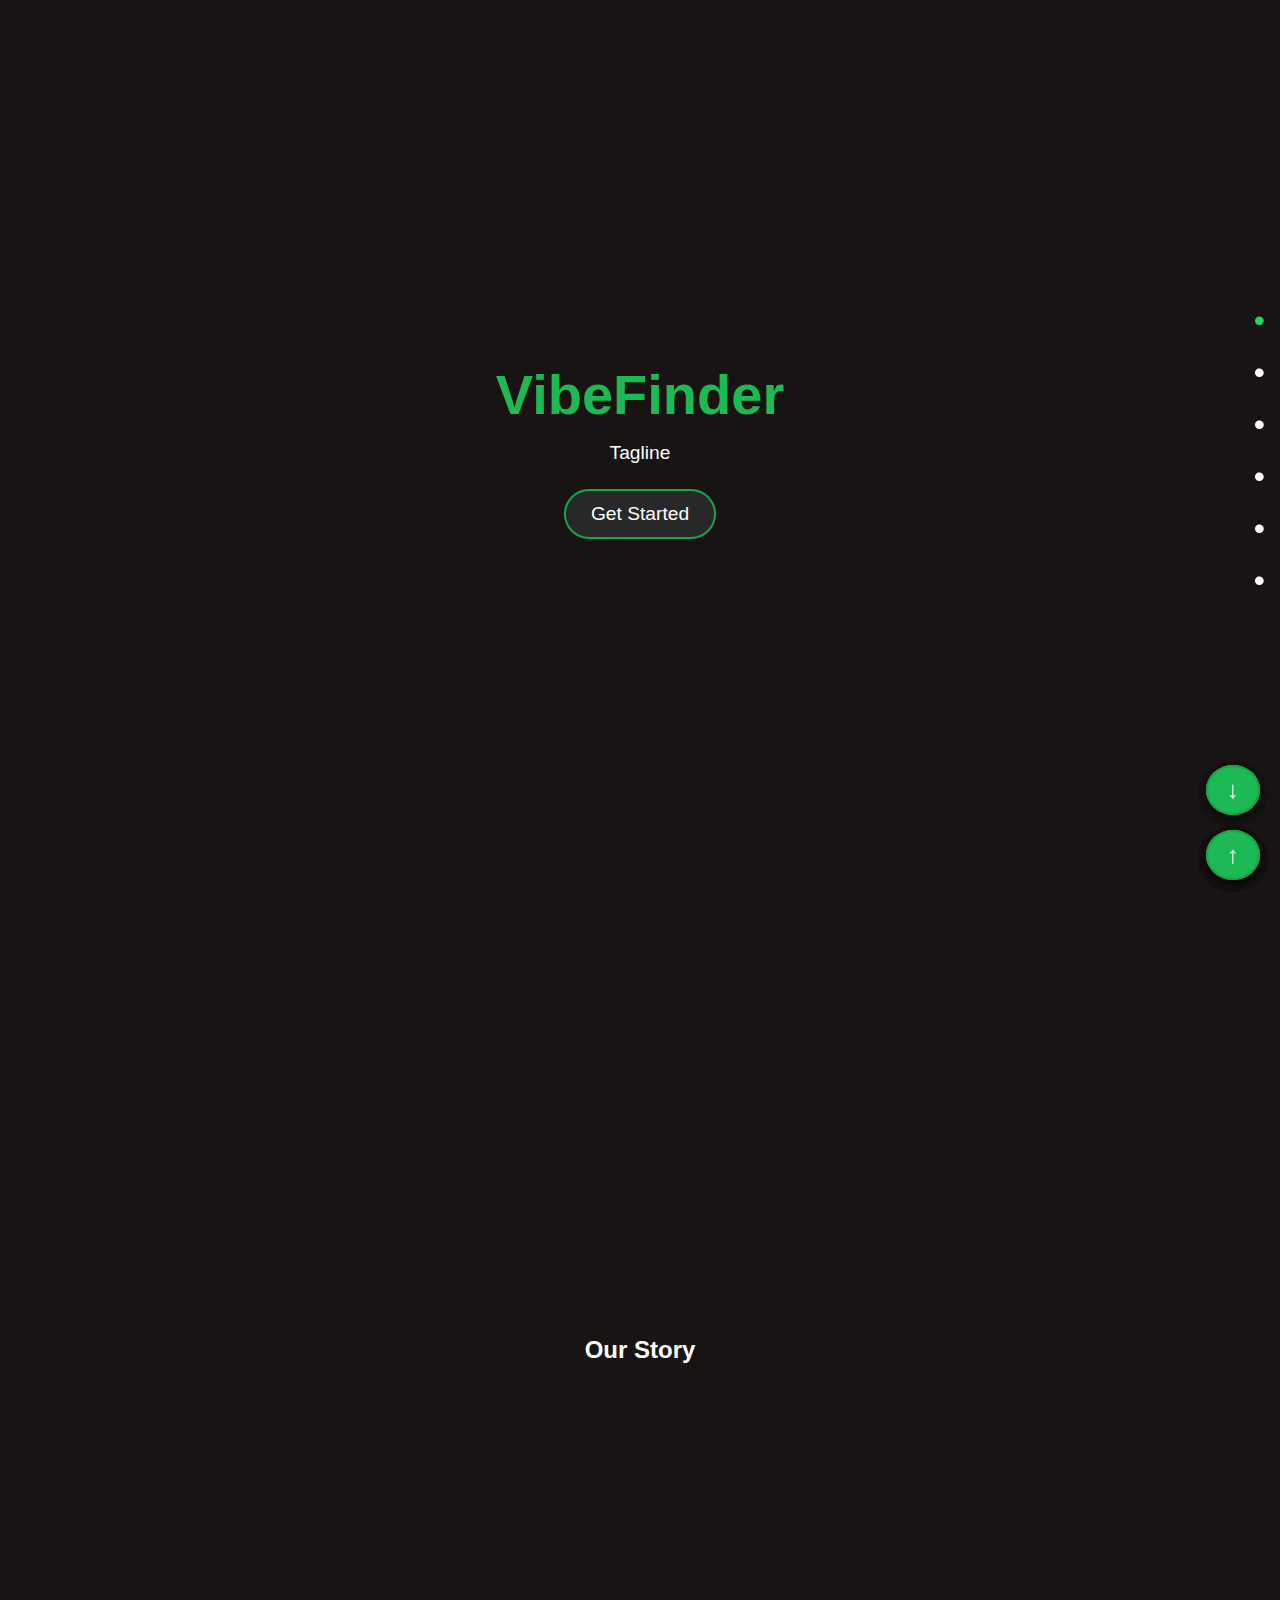
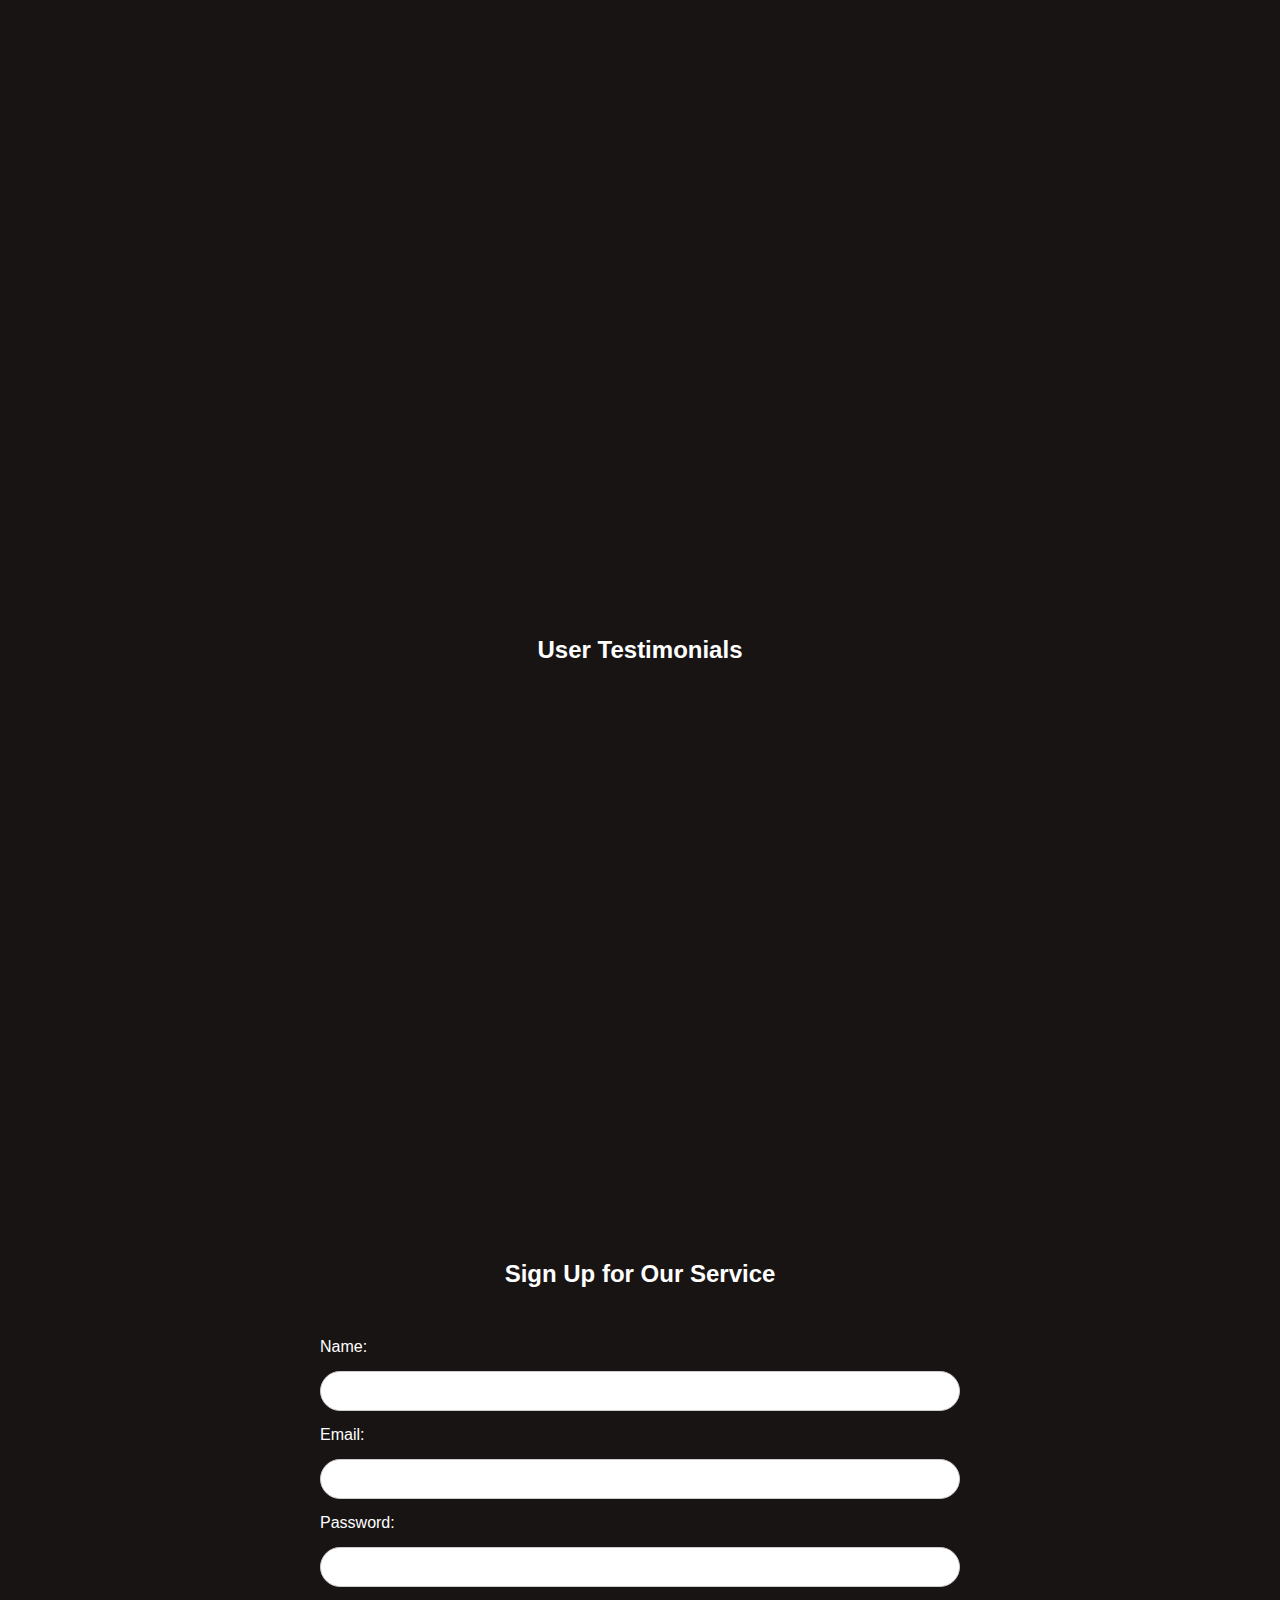
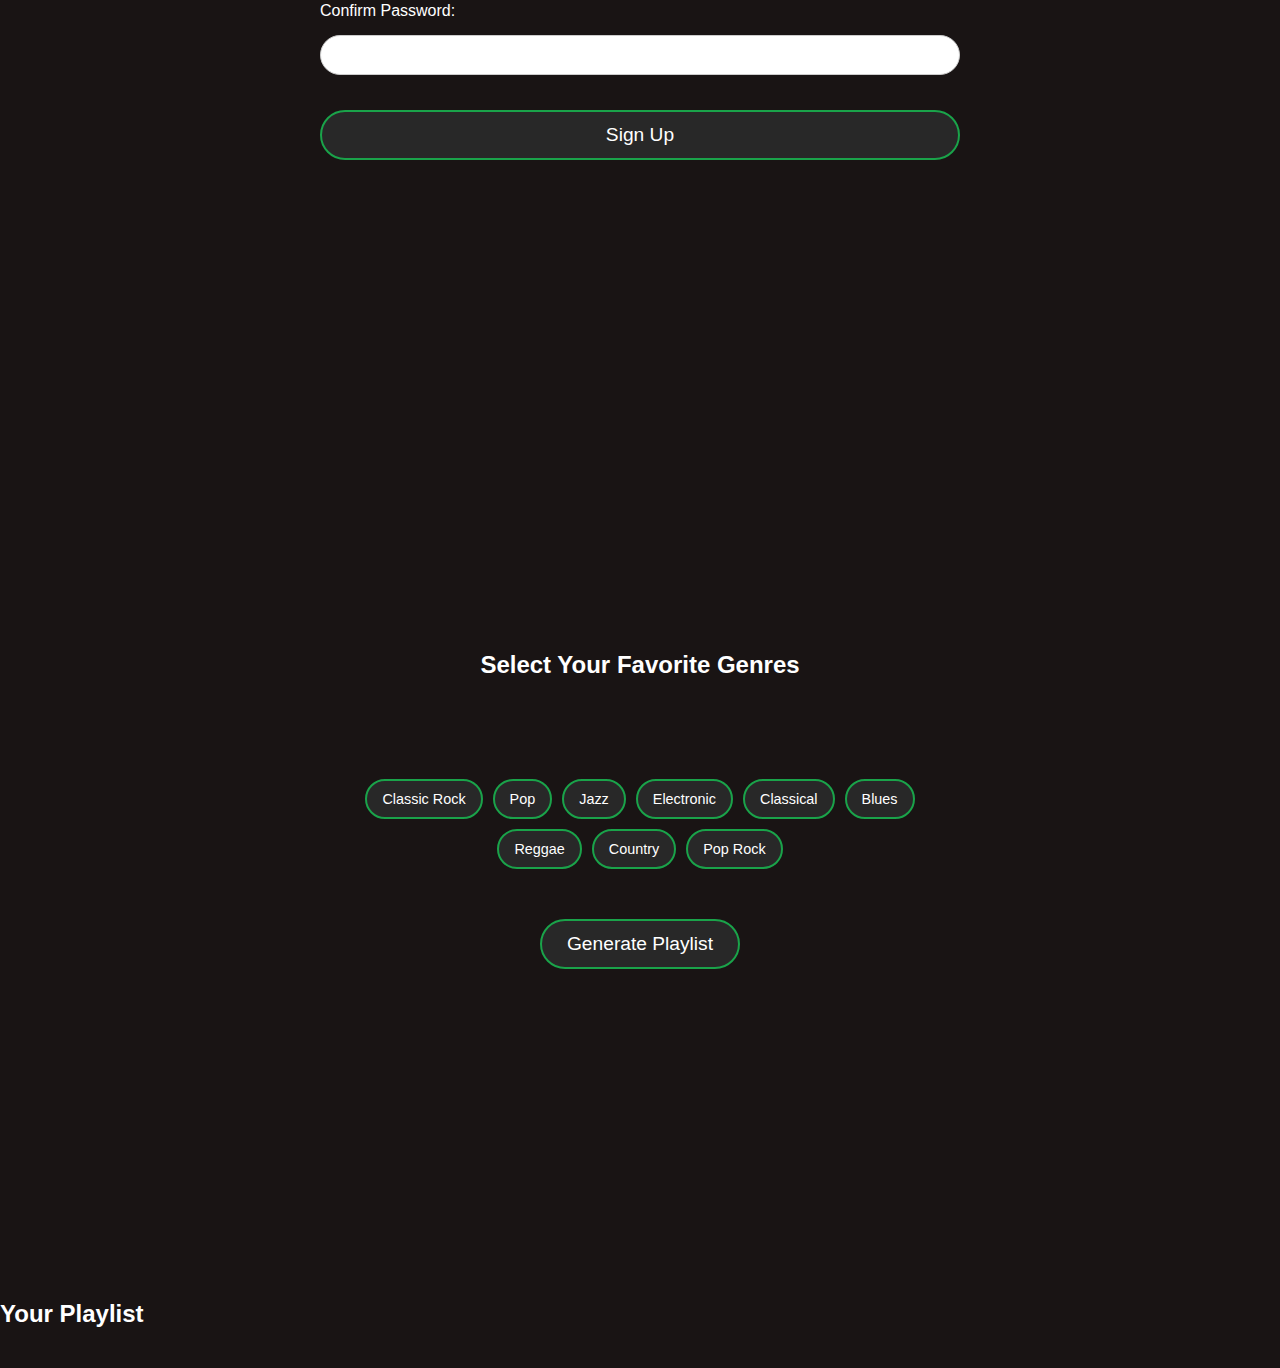
<file: index.html>
<!DOCTYPE html>
<html>
    <head>
        <meta charset="utf-8" />
        <meta name="viewport" content="width=device-width, initial-scale=1.0" />

        <title>Playlist Generator</title>
        <link rel="stylesheet" href="style.css">
    </head>

    <body>

        <div class="side-dots">
            <span>•</span>
            <span>•</span>
            <span>•</span>
            <span>•</span>
            <span>•</span>
            <span>•</span>
        </div>

        <section id="header-section" class="section">
            <div class="header-content">
                <h1>VibeFinder</h1>
                <p>Tagline</p>
                <button onclick="scrollToSection('signup-section')">Get Started</button>
            </div>

            <div class="nav-arrows">
                <button class="arrow down">↓</button>
            </div>
        </section>

        <section id="story-section" class="section">
            <h2>Our Story</h2>
            <div class="nav-arrows">
                <button class="arrow down">↓</button>
                <button class="arrow up">↑</button>     
            </div>
        </section>

        <section id="testimonials-section" class="section">
            <h2>User Testimonials</h2>
            <div class="nav-arrows">
                <button class="arrow down">↓</button>
                <button class="arrow up">↑</button>     
            </div>
        </section>

        <section id="signup-section" class="section">
            <h2>Sign Up for Our Service</h2>
            <form id="signup-form">
                <label for="name">Name:</label>
                <input type="text" id="name" name="name" required>

                <label for="email">Email:</label>
                <input type="email" id="email" name="email" required>

                <label for="password">Password:</label>
                <input type="password" id="password" name="password" required>

                <label for="password">Confirm Password:</label>
                <input type="password" id="confirm-password" name="confirm-password" required>

                <button type="submit" onclick="scrollToSection('genre-section')">Sign Up</button>
            </form>
            <div class="nav-arrows">
                <button class="arrow down">↓</button>
                <button class="arrow up">↑</button>     
            </div>
        </section>

        <section id="genre-section" class="section">
            <h2>Select Your Favorite Genres</h2>
            <form id="genre-form">
                <div id="genre-pills">
                    <span class="genre-pill" data-value="classic_rock">Classic Rock</span>
                    <span class="genre-pill" data-value="pop">Pop</span>
                    <span class="genre-pill" data-value="jazz">Jazz</span>
                    <span class="genre-pill" data-value="electronic">Electronic</span>
                    <span class="genre-pill" data-value="classical">Classical</span>
                    <span class="genre-pill" data-value="blues">Blues</span>
                    <span class="genre-pill" data-value="reggae">Reggae</span>
                    <span class="genre-pill" data-value="country">Country</span>
                    <span class="genre-pill" data-value="pop_rock">Pop Rock</span>
                </div>
                <button type="button" onclick="generatePlaylist()">Generate Playlist</button>
            </form>
            <div class="nav-arrows">
                <button class="arrow down">↓</button>
                <button class="arrow up">↑</button>   
            </div>
        </section>

        <section id="playlist-section">
            <h2>Your Playlist</h2>
            <div id="playlist-container"></div>
            <div class="nav-arrows">
                <button class="arrow up">↑</button>   
            </div>
        </section>

        <script src="script.js"></script>
    </body>
</html>
</file>
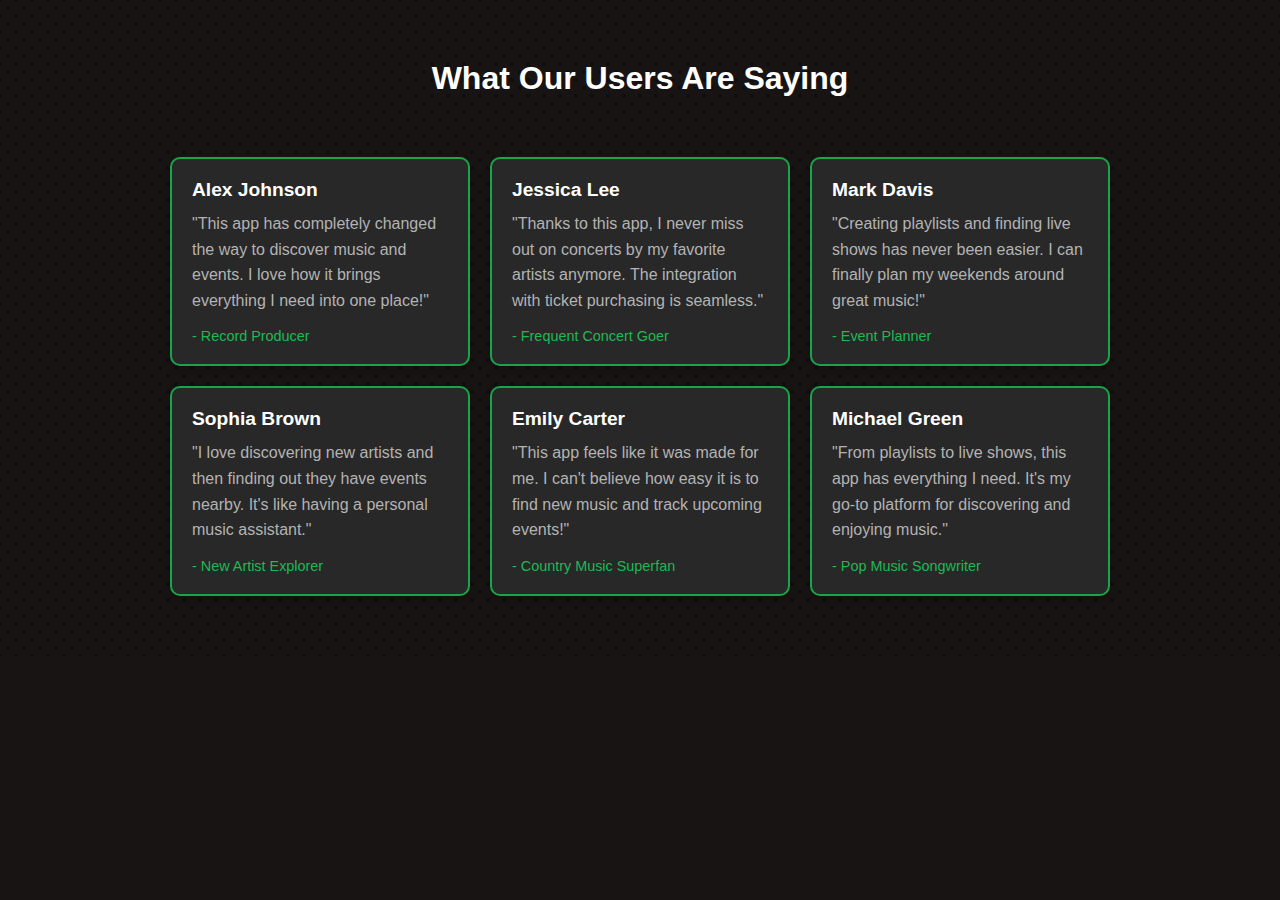
<file: testimonials.html>
<!DOCTYPE html>
<html lang="en">
    <head>
        <meta charset="UTF-8">
        <meta name="viewport" content="width=device-width, initial-scale=1.0">
        <title>User Testimonials</title>
        <link rel="stylesheet" href="css/base.css">
        <style>
            body {
                background-color: var(--background-color);
                color: var(--text-color);
                background-image: radial-gradient(
                    circle at center,
                    #0f0f0f 0.15rem,
                    transparent 0
                ),
                radial-gradient(circle at center, #0f0f0f 0.15rem, transparent 0);
                background-size: 1rem 1rem;
                background-position: 0 0, 0.5rem 0.5rem;
            }
            .testimonial-section {
                color: var(--text-color);
                padding: 60px 20px;
                text-align: center;
            }
            .testimonial-section h2 {
                font-size: 2.0rem;
                color: var(--secondary-color);
                margin-bottom: 60px;
            }
            .testimonial-container {
                display: flex;
                flex-wrap: wrap;
                justify-content: center;
                gap: 20px;
                max-width: 1200px;
                margin: 0 auto;
            }
            .testimonial-card {
                background-color: var(--dark-gray);
                border: 2px solid var(--border-color);
                border-radius: 10px;
                box-shadow: var(--box-shadow);
                padding: 20px;
                width: 300px;
                text-align: left;
                transition: transform var(--transition), box-shadow var(--transition);
            }
            .testimonial-card:hover {
                transform: translateY(-10px);
                box-shadow: 0 10px 20px rgba(0, 0, 0, 0.3);
            }
            .testimonial-card h3 {
                font-size: 1.2rem;
                color: var(--text-color);
                margin-bottom: 10px;
            }
            .testimonial-card p {
                font-size: 1rem;
                color: var(--light-gray);
                line-height: 1.6;
            }
            .testimonial-card span {
                display: block;
                font-size: 0.9rem;
                color: var(--primary-color);
                margin-top: 15px;
            }
        </style>
    </head>
    <body>
        <section class="testimonial-section">
            <h2>What Our Users Are Saying</h2>
            <div class="testimonial-container">
                <div class="testimonial-card">
                    <h3>Alex Johnson</h3>
                    <p>"This app has completely changed the way to discover music and events. I love how it brings everything I need into one place!"</p>
                    <span>- Record Producer</span>
                </div>

                <div class="testimonial-card">
                    <h3>Jessica Lee</h3>
                    <p>"Thanks to this app, I never miss out on concerts by my favorite artists anymore. The integration with ticket purchasing is seamless."</p>
                    <span>- Frequent Concert Goer</span>
                </div>

                <div class="testimonial-card">
                    <h3>Mark Davis</h3>
                    <p>"Creating playlists and finding live shows has never been easier. I can finally plan my weekends around great music!"</p>
                    <span>- Event Planner</span>
                </div>

                <div class="testimonial-card">
                    <h3>Sophia Brown</h3>
                    <p>"I love discovering new artists and then finding out they have events nearby. It's like having a personal music assistant."</p>
                    <span>- New Artist Explorer</span>
                </div>

                <div class="testimonial-card">
                    <h3>Emily Carter</h3>
                    <p>"This app feels like it was made for me. I can't believe how easy it is to find new music and track upcoming events!"</p>
                    <span>- Country Music Superfan</span>
                </div>

                <div class="testimonial-card">
                    <h3>Michael Green</h3>
                    <p>"From playlists to live shows, this app has everything I need. It's my go-to platform for discovering and enjoying music."</p>
                    <span>- Pop Music Songwriter</span>
                </div>
            </div>
        </section>
    </body>
</html>
</file>
<file: style.css>
/* Root Variables */
:root {
  --primary-color: #1db954;
  --secondary-color: #ffffff;
  --background-color: #191414;
  --text-color: #ffffff;
  --light-gray: #b3b3b3;
  --dark-gray: #282828;
  --hover-color: #1ed760;
  --border-color: #1aa34a;
  --box-shadow: 0 4px 8px rgba(0, 0, 0, 0.2);
  --transition: 0.2s ease-in-out;
}

/* Global Reset and General Styles */
* {
  margin: 0;
  padding: 0;
  box-sizing: border-box;
}

body,
html {
  font-family: "Circular Std", "Helvetica Neue", Arial, sans-serif;
  width: 100%;
  overflow-x: hidden;
  background: var(--background-color);
  color: var(--text-color);
}

.section {
  padding: 50px 20px;
  max-width: 1200px;
  min-height: 100vh;
  margin: 0 auto;
  display: flex;
  justify-content: center;
  align-items: center;
  text-align: center;
  overflow-x: hidden;
  transition: box-shadow var(--transition);
  flex-direction: column;
}

button {
  position: relative;
  overflow: hidden;
  padding: 12px 25px;
  font-size: 1.2rem;
  color: var(--text-color);
  background-color: var(--dark-gray);
  border: 2px solid var(--border-color);
  border-radius: 30px;
  cursor: pointer;
  transition: background-color var(--transition), color var(--transition),
    box-shadow var(--transition), transform var(--transition);
  z-index: 1;
}

button::before {
  content: "";
  position: absolute;
  top: 0;
  left: 0;
  bottom: 0;
  right: 0;
  z-index: -1;
  background-color: var(--primary-color);
  transition: transform 400ms ease-in-out;
  transform: scaleX(0);
  transform-origin: left;
}

button:hover::before {
  transform: scaleX(1);
  transition: transform var(--transition);
}

button:hover {
  color: var(--white);
}

/* Header Section */
#header-section {
  display: flex;
  justify-content: center;
  align-items: center;
  flex-direction: column;
}

.header-content h1 {
  font-size: 3.5rem;
  font-weight: bold;
  margin-bottom: 15px;
  color: var(--primary-color);
}

.header-content p {
  font-size: 1.2rem;
  max-width: 600px;
  margin-bottom: 25px;
  color: var(--text-color);
}

/* Navigation Arrows */
.nav-arrows {
  position: fixed;
  bottom: 20px;
  right: 20px;
  display: flex;
  flex-direction: column;
  gap: 15px;
  z-index: 10;
  justify-content: center;
  align-items: center;
}

.arrow {
  font-size: 1.5rem;
  width: 50px;
  height: 50px;
  display: flex;
  justify-content: center;
  align-items: center;
  border: 2px solid var(--border-color);
  border-radius: 50%;
  background-color: var(--primary-color);
  color: var(--text-color);
  cursor: pointer;
  box-shadow: var(--box-shadow);
  transition: transform var(--transition), box-shadow var(--transition);
}

.arrow:hover {
  transform: scale(1.05);
  box-shadow: 0 8px 16px rgba(0, 0, 0, 0.3);
}

/* Side Navigation Dots */
.side-dots {
  position: fixed;
  top: 50%;
  right: 15px;
  transform: translateY(-50%);
  display: flex;
  flex-direction: column;
  gap: 15px;
  z-index: 1000;
}

.side-dots span {
  font-size: 2rem;
  color: var(--text-color);
  cursor: pointer;
  transition: color var(--transition);
}

.side-dots span:hover,
.side-dots .active {
  color: var(--hover-color);
}

/* Sign-Up Section */
#signup-form {
  display: flex;
  flex-direction: column;
  margin: 20px auto 50px auto;
  width: 90%;
  max-width: 700px;
  gap: 15px;
  padding: 30px;
}

#signup-form label {
  font-size: 1rem;
  color: var(--text-color);
  text-align: left;
}

#signup-form input {
  padding: 10px;
  font-size: 1rem;
  border: 1px solid #ccc;
  border-radius: 30px;
  outline: none;
  background-color: var(--secondary-color);
  transition: border-color var(--transition), box-shadow var(--transition);
}

#signup-form input:focus {
  border-color: var(--primary-color);
  box-shadow: 0 0 10px var(--primary-color);
}

#signup-form button {
  margin-top: 20px;
}

/* Genre Section */
#genre-form {
  display: flex;
  flex-direction: column;
  justify-content: center;
  align-items: center;
  margin: 20px auto 50px auto;
  width: 90%;
  max-width: 700px;
  padding: 30px;
}

#genre-pills {
  display: flex;
  flex-wrap: wrap;
  gap: 10px;
  margin-top: 50px;
  margin-bottom: 50px;
  justify-content: center;
  align-items: center;
  max-width: 100%;
  padding: 0 10px;
}

.genre-pill {
  position: relative;
  overflow: hidden;
  background-color: var(--dark-gray);
  padding: 10px 15px;
  border-radius: 30px;
  border: solid 2px var(--border-color);
  font-size: 0.9rem;
  cursor: pointer;
  transition: background-color var(--transition), color var(--transition),
    box-shadow var(--transition), transform var(--transition);
  z-index: 1;
  text-align: center;
}

.genre-pill::before {
  content: "";
  position: absolute;
  top: 0;
  left: 0;
  bottom: 0;
  right: 0;
  z-index: -1;
  background-color: var(--primary-color);
  transition: transform 400ms ease-in-out;
  transform: scaleX(0);
  transform-origin: left;
}

.genre-pill:hover::before,
.genre-pill.selected::before {
  transform: scaleX(1);
}

.genre-pill:hover,
.genre-pill.selected {
  color: var(--white);
  transform: scale(1.05);
}

@media (max-width: 768px) {
  .genre-pill {
    font-size: 0.8rem;
    padding: 8px 12px;
  }

  #genre-pills {
    gap: 8px;
  }
}

/* Playlist Section */
#playlist-container {
  display: grid;
  grid-template-columns: repeat(auto-fill, minmax(280px, 1fr));
  gap: 20px;
  width: 100%;
  max-width: 1000px;
  margin: 0 auto;
  padding: 20px;
}

.track {
  display: flex;
  flex-direction: column;
  align-items: center;
  background-color: var(--dark-gray);
  padding: 15px;
  border-radius: 15px;
  box-shadow: var(--box-shadow);
  transition: transform var(--transition), box-shadow var(--transition);
}

.track:hover {
  transform: scale(1.05);
  box-shadow: 0 8px 16px rgba(0, 0, 0, 0.3);
}

.album-art {
  width: 100%;
  border-radius: 10px;
  box-shadow: var(--box-shadow);
  margin-bottom: 15px;
}

.album-art:hover {
  cursor: pointer;
}

.track-info h3 {
  font-size: 1.2rem;
  margin: 10px 0 5px;
  color: var(--text-color);
  font-weight: bold;
  text-align: center;
}

.track-info p {
  font-size: 1rem;
  color: var(--light-gray);
  text-align: center;
  margin-bottom: 10px;
}

.track-info a {
  font-weight: bold;
  text-decoration: none;
  color: var(--primary-color);
  transition: color var(--transition);
}

.track-info a:hover {
  color: var(--hover-color);
  text-decoration: none;
}

/* Events Section */
#events-container {
  display: grid;
  grid-template-columns: repeat(auto-fit, minmax(280px, 1fr));
  gap: 30px;
  max-width: 1000px;
  margin: 0 auto;
  padding: 20px;
}

.event-card {
  display: flex;
  flex-direction: column;
  align-items: center;
  padding: 20px;
  border-radius: 20px;
  background-color: var(--dark-gray);
  transition: transform var(--transition), box-shadow var(--transition);
}

.event-card h3 {
  margin-bottom: 10px;
}

.event-card p {
  color: var(--light-gray);
  margin-bottom: 10px;
}

.event-card:hover {
  transform: scale(1.05);
}

.event-card a:hover {
  background-color: var(--hover-color);
  transform: scale(1.05);
}

/* No Events Card */
.no-events-card {
  text-align: center;
  background: linear-gradient(#ff9a9e, #fad0c4);
  padding: 20px;
  border-radius: 15px;
  box-shadow: 0 4px 6px rgba(0, 0, 0, 0.1);
  margin: 20px auto;
  max-width: 600px;
}

.no-events-card h2 {
  color: #ff5a5f;
  font-size: 2rem;
  margin-bottom: 10px;
}

.no-events-card p {
  color: #333;
  font-size: 1.2rem;
  margin-bottom: 15px;
}

.no-events-image {
  width: 300px;
  height: auto;
  margin-top: 15px;
  border-radius: 10px;
  opacity: 0.8;
}

@media (max-width: 768px) {
  .nav-arrows {
    display: none;
  }

  #signup-form {
    width: 90%;
    padding: 20px;
  }

  #signup-form input {
    font-size: 0.9rem;
  }

  #signup-form button {
    font-size: 1rem;
    padding: 10px 20px;
  }
}
</file>
<file: css/base.css>
/* Root Variables */
:root {
    --primary-color: #1db954;
    --secondary-color: #ffffff;
    --background-color: #191414;
    --text-color: #ffffff;
    --light-gray: #b3b3b3;
    --dark-gray: #282828;
    --hover-color: #1ed760;
    --border-color: #1aa34a;
    --box-shadow: 0 4px 8px rgba(0, 0, 0, 0.2);
    --transition: 0.2s ease-in-out;
}

/* Global Reset and General Styles */
* {
    margin: 0;
    padding: 0;
    box-sizing: border-box;
}

body,
html {
    font-family: "Circular Std", "Helvetica Neue", Arial, sans-serif;
    width: 100%;
    overflow-x: hidden;
    background: var(--background-color);
    color: var(--text-color);
}

.section {
    padding: 50px 20px;
    max-width: 1200px;
    min-height: 100vh;
    margin: 0 auto;
    display: flex;
    justify-content: center;
    align-items: center;
    text-align: center;
    overflow-x: hidden;
    transition: box-shadow var(--transition);
    flex-direction: column;
}

button {
    position: relative;
    overflow: hidden;
    padding: 12px 25px;
    font-size: 1.2rem;
    color: var(--text-color);
    background-color: var(--dark-gray);
    border: 2px solid var(--border-color);
    border-radius: 30px;
    cursor: pointer;
    transition: background-color var(--transition), color var(--transition),
        box-shadow var(--transition), transform var(--transition);
    z-index: 1;
}

button::before {
    content: "";
    position: absolute;
    top: 0;
    left: 0;
    bottom: 0;
    right: 0;
    z-index: -1;
    background-color: var(--primary-color);
    transition: transform 400ms ease-in-out;
    transform: scaleX(0);
    transform-origin: left;
}

button:hover::before {
    transform: scaleX(1);
    transition: transform var(--transition);
}

button:hover {
    color: var(--white);
}

/* Header Section */
#header-section {
    display: flex;
    justify-content: center;
    align-items: center;
    flex-direction: column;
}

.header-content h1 {
    font-size: 3.5rem;
    font-weight: bold;
    margin-bottom: 15px;
    color: var(--primary-color);
}

.header-content p {
    font-size: 1.2rem;
    max-width: 600px;
    margin-bottom: 25px;
    color: var(--text-color);
}

/* Navigation Arrows */
.nav-arrows {
    position: fixed;
    bottom: 20px;
    right: 20px;
    display: flex;
    flex-direction: column;
    gap: 15px;
    z-index: 10;
    justify-content: center;
    align-items: center;
}

.arrow {
    font-size: 1.5rem;
    width: 50px;
    height: 50px;
    display: flex;
    justify-content: center;
    align-items: center;
    border: 2px solid var(--border-color);
    border-radius: 50%;
    background-color: var(--primary-color);
    color: var(--text-color);
    cursor: pointer;
    box-shadow: var(--box-shadow);
    transition: transform var(--transition), box-shadow var(--transition);
}

.arrow:hover {
    transform: scale(1.05);
    box-shadow: 0 8px 16px rgba(0, 0, 0, 0.3);
}

/* Side Navigation Dots */
.side-dots {
    position: fixed;
    top: 50%;
    right: 15px;
    transform: translateY(-50%);
    display: flex;
    flex-direction: column;
    gap: 15px;
    z-index: 1000;
}

.side-dots span {
    font-size: 2rem;
    color: var(--text-color);
    cursor: pointer;
    transition: color var(--transition);
}

.side-dots span:hover,
.side-dots .active {
    color: var(--hover-color);
}

@media (max-width: 768px) {

    button,
    .arrow {
        transition: none;
    }

    button:hover::before,
    button:hover {
        transform: none;
        color: inherit;
        box-shadow: none;
    }

    .arrow:hover {
        transform: none;
        box-shadow: none;
    }
}
</file>
